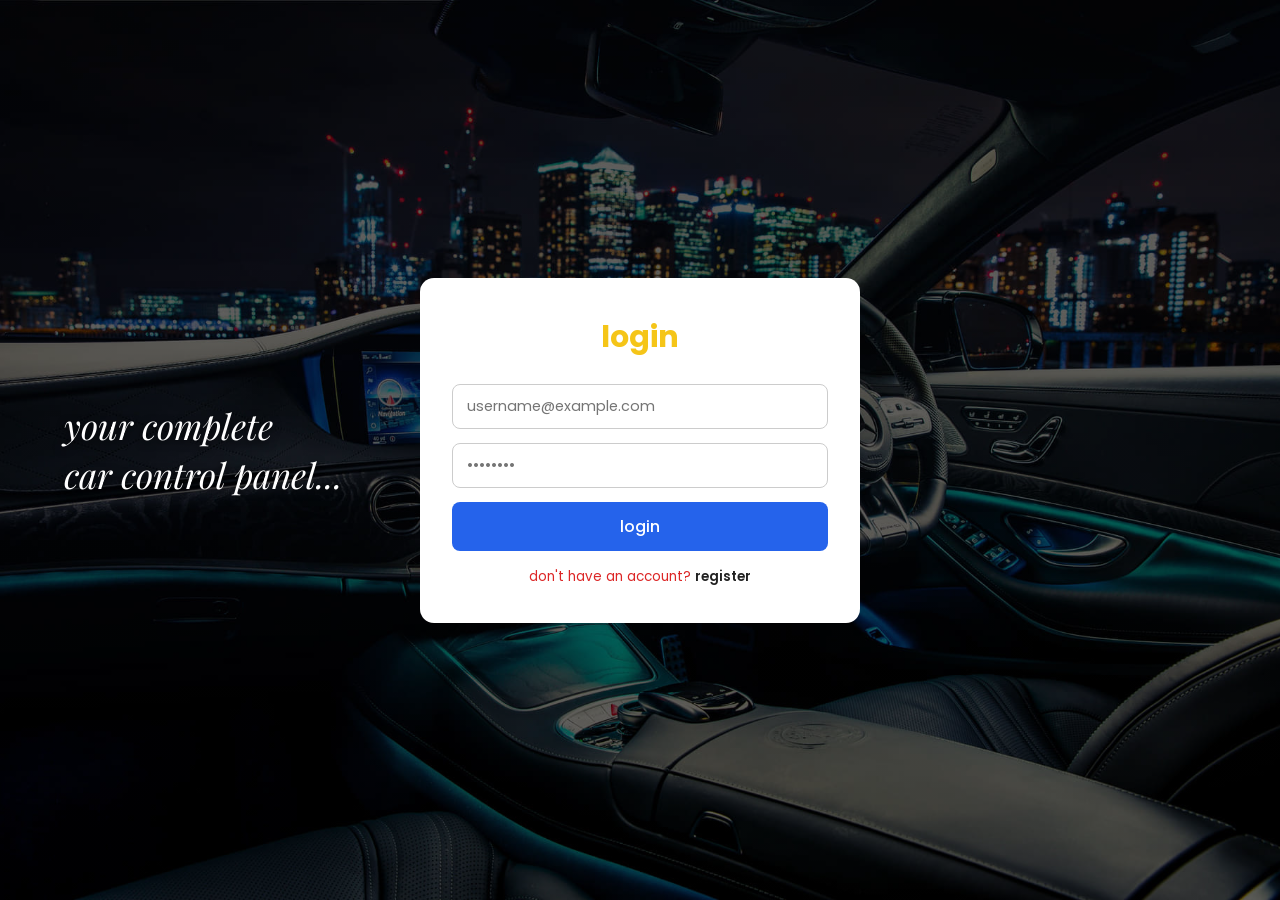
<file: index.html>
<!DOCTYPE html>
<html lang="en">
<head>
  <meta charset="UTF-8">
  <meta name="viewport" content="width=device-width, initial-scale=1.0">
  <title>Car Essentials – Login</title>
  <link rel="stylesheet" href="css/style.css">
</head>
<body>

  <p class="auth-bg-text">your complete<br>car control panel...</p>

  <div class="auth-page">
    <div class="auth-card">
      <h1 class="auth-title">login</h1>

      <div id="successMsg" class="success-msg"></div>

      <form id="loginForm" novalidate>
        <div class="form-group">
          <input type="text" id="email" class="form-input" placeholder="username@example.com">
          <span class="field-error" id="emailError">Please enter a valid email address</span>
        </div>
        <div class="form-group">
          <input type="password" id="password" class="form-input" placeholder="••••••••">
          <span class="field-error" id="passwordError">Password is required</span>
        </div>
        <button type="submit" class="btn btn-blue btn-full">login</button>
      </form>

      <div class="auth-link">
        don't have an account? <a href="register.html">register</a>
      </div>
    </div>
  </div>

  <script src="js/login.js"></script>
</body>
</html>
</file>
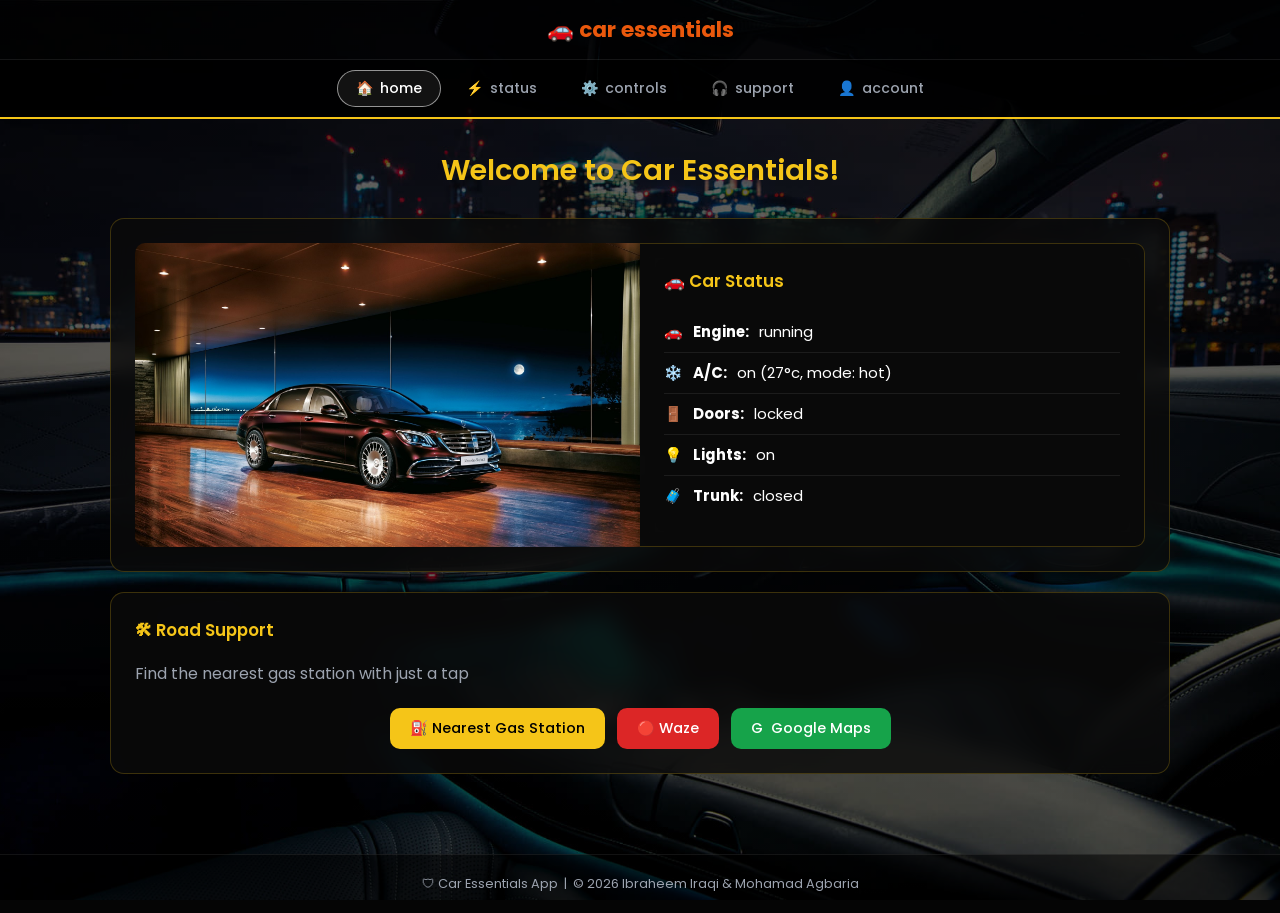
<file: home.html>
<!DOCTYPE html>
<html lang="en">
<head>
  <meta charset="UTF-8">
  <meta name="viewport" content="width=device-width, initial-scale=1.0">
  <title>Car Essentials – Home</title>
  <link rel="stylesheet" href="css/style.css">
</head>
<body>

  <div class="site-logo">🚗 car essentials</div>

  <nav class="navbar">
    <a href="home.html"     class="nav-link active">🏠 <span>home</span></a>
    <a href="status.html"   class="nav-link">⚡ <span>status</span></a>
    <a href="controls.html" class="nav-link">⚙️ <span>controls</span></a>
    <a href="support.html"  class="nav-link">🎧 <span>support</span></a>
    <a href="account.html"  class="nav-link">👤 <span>account</span></a>
  </nav>

  <main class="page-content">
    <h1 class="page-title">Welcome to Car Essentials!</h1>

    <div class="home-panel card">
      <div class="car-img-wrap">
        <img src="images/car.jpg" alt="Your Car"
             onerror="this.parentElement.innerHTML='<div class=\'car-img-placeholder\'>🚗</div>'">
      </div>
      <div class="card status-panel">
        <div class="card-title">🚗 Car Status</div>
        <ul class="status-list" id="statusList">
        </ul>
      </div>
    </div>

    <div class="card road-support-section">
      <div class="card-title">🛠 Road Support</div>
      <p style="color:var(--muted);margin-bottom:16px;">Find the nearest gas station with just a tap</p>
      <div class="quick-actions">
        <button class="btn btn-yellow" onclick="alert('Searching for the nearest gas station...')">⛽ Nearest Gas Station</button>
        <button class="btn btn-red" onclick="window.open('https://www.waze.com/live-map','_blank')">🔴 Waze</button>
        <button class="btn btn-green" onclick="window.open('https://www.google.com/maps','_blank')">G&nbsp; Google Maps</button>
      </div>
    </div>
  </main>

  <footer>
    🛡 Car Essentials App &nbsp;|&nbsp; © 2026 Ibraheem Iraqi &amp; Mohamad Agbaria
  </footer>

  <script src="data/carData.js"></script>
  <script src="js/home.js"></script>
</body>
</html>
</file>
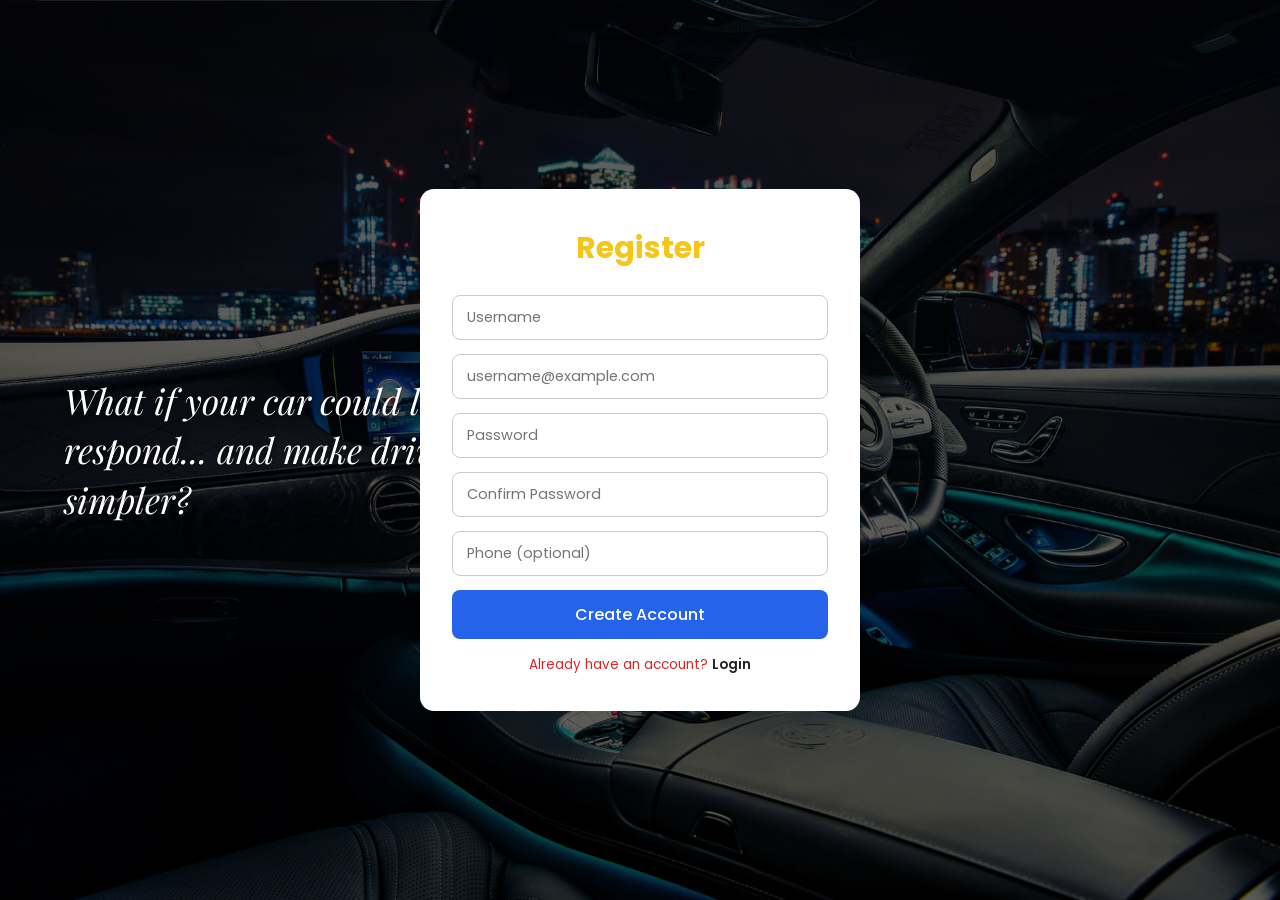
<file: register.html>
<!DOCTYPE html>
<html lang="en">
<head>
  <meta charset="UTF-8">
  <meta name="viewport" content="width=device-width, initial-scale=1.0">
  <title>Car Essentials – Register</title>
  <link rel="stylesheet" href="css/style.css">
</head>
<body>

  <p class="auth-bg-text">What if your car could listen... respond... and make driving simpler?</p>

  <div class="auth-page">
    <div class="auth-card">
      <h1 class="auth-title">Register</h1>

      <div id="successMsg" class="success-msg"></div>

      <form id="registerForm" novalidate>
        <div class="form-group">
          <input type="text" id="username" class="form-input" placeholder="Username">
          <span class="field-error" id="usernameError">Username is required</span>
        </div>
        <div class="form-group">
          <input type="email" id="email" class="form-input" placeholder="username@example.com">
          <span class="field-error" id="emailError">Please enter a valid email address</span>
        </div>
        <div class="form-group">
          <input type="password" id="password" class="form-input" placeholder="Password">
          <span class="field-error" id="passwordError">Password must be at least 6 characters</span>
        </div>
        <div class="form-group">
          <input type="password" id="confirmPassword" class="form-input" placeholder="Confirm Password">
          <span class="field-error" id="confirmError">Passwords do not match</span>
        </div>
        <div class="form-group">
          <input type="tel" id="phone" class="form-input" placeholder="Phone (optional)">
        </div>
        <button type="submit" class="btn btn-blue btn-full">Create Account</button>
      </form>

      <div class="auth-link">
        Already have an account? <a href="index.html">Login</a>
      </div>
    </div>
  </div>

  <script src="js/register.js"></script>
</body>
</html>
</file>
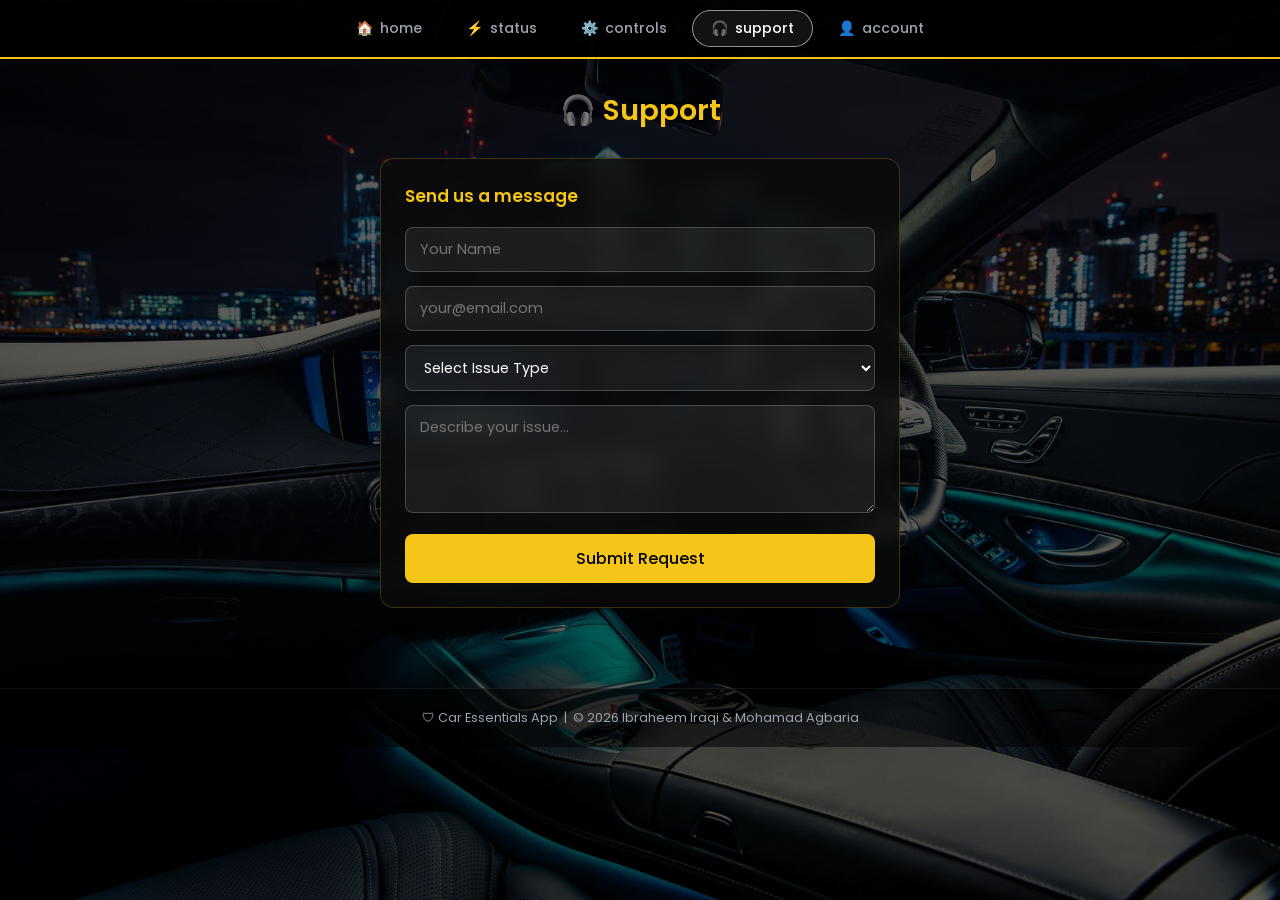
<file: support.html>
<!DOCTYPE html>
<html lang="en">
<head>
  <meta charset="UTF-8">
  <meta name="viewport" content="width=device-width, initial-scale=1.0">
  <title>Car Essentials – Support</title>
  <link rel="stylesheet" href="css/style.css">
</head>
<body>

  <nav class="navbar">
    <a href="home.html"     class="nav-link">🏠 <span>home</span></a>
    <a href="status.html"   class="nav-link">⚡ <span>status</span></a>
    <a href="controls.html" class="nav-link">⚙️ <span>controls</span></a>
    <a href="support.html"  class="nav-link active">🎧 <span>support</span></a>
    <a href="account.html"  class="nav-link">👤 <span>account</span></a>
  </nav>

  <main class="page-content">
    <h1 class="page-title">🎧 Support</h1>

    <div style="max-width:520px; margin:0 auto;">
      <div class="card">
        <div class="card-title">Send us a message</div>

        <div id="successMsg" class="success-msg"></div>

        <form id="supportForm" novalidate>
          <div class="form-group">
            <input type="text" id="name" class="form-input"
              placeholder="Your Name"
              style="background:rgba(255,255,255,0.07);color:#fff;border-color:rgba(255,255,255,0.2);">
            <span class="field-error" id="nameError">Name is required</span>
          </div>
          <div class="form-group">
            <input type="email" id="email" class="form-input"
              placeholder="your@email.com"
              style="background:rgba(255,255,255,0.07);color:#fff;border-color:rgba(255,255,255,0.2);">
            <span class="field-error" id="emailError">Please enter a valid email address</span>
          </div>
          <div class="form-group">
            <select id="issueType" class="form-input"
              style="background:rgba(255,255,255,0.07);color:#fff;border-color:rgba(255,255,255,0.2);">
              <option value="">Select Issue Type</option>
              <option value="technical">Technical Issue</option>
              <option value="billing">Billing</option>
              <option value="feature">Feature Request</option>
              <option value="other">Other</option>
            </select>
            <span class="field-error" id="issueError">Please select an issue type</span>
          </div>
          <div class="form-group">
            <textarea id="message" class="form-input" rows="4"
              placeholder="Describe your issue..."
              style="background:rgba(255,255,255,0.07);color:#fff;border-color:rgba(255,255,255,0.2);resize:vertical;"></textarea>
            <span class="field-error" id="messageError">Message must be at least 10 characters</span>
          </div>
          <button type="submit" class="btn btn-yellow btn-full">Submit Request</button>
        </form>
      </div>
    </div>
  </main>

  <footer>
    🛡 Car Essentials App &nbsp;|&nbsp; © 2026 Ibraheem Iraqi &amp; Mohamad Agbaria
  </footer>

  <script src="js/support.js"></script>
</body>
</html>
</file>
<file: css/style.css>
@import url('https://fonts.googleapis.com/css2?family=Poppins:wght@300;400;500;600;700&family=Playfair+Display:ital,wght@1,700&display=swap');

*, *::before, *::after { margin: 0; padding: 0; box-sizing: border-box; }

:root 
{
  --yellow:      #f5c518;
  --yellow-dark: #c9a000;
  --blue:        #2563eb;
  --red:         #dc2626;
  --green:       #16a34a;
  --orange:      #ea580c;
  --bg:          #0c0c0c;
  --card-bg:     rgba(10, 10, 10, 0.80);
  --card-border: rgba(245, 197, 24, 0.22);
  --text:        #ffffff;
  --muted:       #9ca3af;
  --nav-bg:      rgba(0, 0, 0, 0.90);
}

body 
{
  font-family: 'Poppins', sans-serif;
  color: var(--text);
  min-height: 100vh;
  background-color: var(--bg);
  background-image:
    linear-gradient(rgba(0,0,0,0.62), rgba(0,0,0,0.62)),
    url('../images/car-bg.jpg');
  background-size: cover;
  background-position: center;
  background-attachment: fixed;
}

a { text-decoration: none; }

/* Logo */
.site-logo 
{
  display: flex;
  justify-content: center;
  align-items: center;
  gap: 10px;
  padding: 13px 20px;
  font-size: 1.35rem;
  font-weight: 700;
  color: var(--orange);
  background: rgba(0,0,0,0.65);
  border-bottom: 1px solid rgba(255,255,255,0.08);
  position: relative;
}

.logout-btn 
{
  position: absolute;
  right: 20px;
  padding: 6px 16px;
  background: var(--red);
  color: #fff;
  border: none;
  border-radius: 6px;
  cursor: pointer;
  font-family: 'Poppins', sans-serif;
  font-size: 0.85rem;
  font-weight: 500;
  transition: background 0.2s;
}
.logout-btn:hover { background: #b91c1c; }

/* NavigationBar */
.navbar 
{
  display: flex;
  justify-content: center;
  align-items: center;
  gap: 6px;
  padding: 10px 16px;
  background: var(--nav-bg);
  border-bottom: 2px solid var(--yellow);
  flex-wrap: wrap;
  position: sticky;
  top: 0;
  z-index: 100;
}

.nav-link 
{
  display: flex;
  align-items: center;
  gap: 6px;
  padding: 7px 18px;
  border-radius: 20px;
  color: var(--muted);
  font-size: 0.88rem;
  font-weight: 500;
  transition: all 0.2s;
  border: 1px solid transparent;
}
.nav-link:hover { color: var(--text); background: rgba(255,255,255,0.08); }
.nav-link.active 
{
  background: rgba(20,20,20,0.9);
  color: var(--text);
  border: 1px solid rgba(255,255,255,0.55);
}

/* Layout */
.page-content 
{
  max-width: 1100px;
  margin: 0 auto;
  padding: 30px 20px 40px;
}

.page-title 
{
  text-align: center;
  font-size: 1.8rem;
  font-weight: 600;
  color: var(--yellow);
  margin-bottom: 26px;
}

.card 
{
  background: var(--card-bg);
  border: 1px solid var(--card-border);
  border-radius: 14px;
  padding: 24px;
  backdrop-filter: blur(10px);
}

.card-title 
{
  font-size: 1.05rem;
  font-weight: 600;
  color: var(--yellow);
  margin-bottom: 18px;
  display: flex;
  align-items: center;
  gap: 8px;
}

/* Buttons */
.btn 
{
  padding: 10px 20px;
  border: none;
  border-radius: 8px;
  font-family: 'Poppins', sans-serif;
  font-weight: 500;
  font-size: 0.9rem;
  cursor: pointer;
  transition: all 0.2s;
}
.btn-full { width: 100%; padding: 12px; font-size: 1rem; }
.btn-blue  { background: var(--blue);   color: #fff; }
.btn-blue:hover  { background: #1d4ed8; }
.btn-yellow { background: var(--yellow); color: #000; }
.btn-yellow:hover { background: var(--yellow-dark); }
.btn-red   { background: var(--red);    color: #fff; }
.btn-red:hover   { background: #b91c1c; }
.btn-green { background: var(--green);  color: #fff; }
.btn-green:hover { background: #15803d; }

/* Pages */
.auth-bg-text 
{
  position: fixed;
  top: 50%;
  left: 5%;
  transform: translateY(-50%);
  max-width: 38%;
  font-family: 'Playfair Display', Georgia, serif;
  font-style: italic;
  font-size: clamp(1.4rem, 3vw, 2.2rem);
  color: #fff;
  line-height: 1.4;
  text-shadow: 0 2px 8px rgba(0,0,0,0.8);
  pointer-events: none;
}

.auth-page 
{
  display: flex;
  justify-content: center;
  align-items: center;
  min-height: 100vh;
  padding: 20px;
}

.auth-card 
{
  background: #fff;
  border-radius: 14px;
  padding: 36px 32px;
  width: 100%;
  max-width: 440px;
  color: #333;
  position: relative;
  z-index: 1;
}

.auth-title 
{
  text-align: center;
  font-size: 1.9rem;
  font-weight: 700;
  color: var(--yellow);
  margin-bottom: 24px;
}

.form-group { margin-bottom: 14px; }

.form-input 
{
  width: 100%;
  padding: 11px 14px;
  border: 1px solid #ccc;
  border-radius: 8px;
  font-family: 'Poppins', sans-serif;
  font-size: 0.9rem;
  outline: none;
  transition: border-color 0.2s, box-shadow 0.2s;
  background: #fff;
  color: #333;
}
.form-input:focus 
{
  border-color: var(--yellow);
  box-shadow: 0 0 0 3px rgba(245,197,24,0.18);
}
.form-input.input-error { border-color: var(--red); }

.field-error 
{
  color: var(--red);
  font-size: 0.76rem;
  margin-top: 4px;
  display: none;
}
.field-error.visible { display: block; }

.success-msg 
{
  background: #d1fae5;
  color: #065f46;
  border: 1px solid #6ee7b7;
  border-radius: 8px;
  padding: 10px 14px;
  text-align: center;
  font-size: 0.88rem;
  display: none;
  margin-bottom: 14px;
}
.success-msg.visible { display: block; }

.auth-link 
{
  text-align: center;
  margin-top: 16px;
  font-size: 0.84rem;
  color: var(--red);
}
.auth-link a { color: #222; font-weight: 600; }

/* Home Page */
.home-panel 
{
  display: grid;
  grid-template-columns: 1fr 1fr;
  gap: 0;
  margin-bottom: 20px;
}

.car-img-wrap 
{
  border-radius: 10px 0 0 10px;
  overflow: hidden;
  background: rgba(0,0,0,0.3);
  min-height: 200px;
  display: flex;
  align-items: center;
  justify-content: center;
}

.car-img-wrap img 
{
  width: 100%;
  height: 100%;
  object-fit: cover;
  display: block;
}

.car-img-placeholder 
{
  font-size: 5rem;
  opacity: 0.5;
}

.status-panel 
{
  border-radius: 0 10px 10px 0;
  border-left: none;
}

.status-list { list-style: none; }
.status-list li 
{
  padding: 9px 0;
  border-bottom: 1px solid rgba(255,255,255,0.08);
  display: flex;
  align-items: center;
  gap: 10px;
  font-size: 0.93rem;
}
.status-list li:last-child { border-bottom: none; }

.quick-actions 
{
  display: flex;
  gap: 12px;
  flex-wrap: wrap;
  justify-content: center;
  margin-top: 22px;
}
.quick-actions .btn { border-radius: 10px; }

/* Controls Page */
.controls-grid 
{
  display: grid;
  grid-template-columns: repeat(3, 1fr);
  gap: 16px;
}

.control-card 
{
  background: rgba(18,18,18,0.85);
  border: 1px solid rgba(255,255,255,0.13);
  border-radius: 14px;
  padding: 22px 16px;
  text-align: center;
  cursor: pointer;
  transition: all 0.25s;
  user-select: none;
}
.control-card:hover 
{
  border-color: rgba(255,255,255,0.35);
  background: rgba(35,35,35,0.9);
}

.control-card.active 
{
  background: rgba(245,197,24,0.12);
  border-color: var(--yellow);
}

.control-card h3 
{
  font-size: 0.92rem;
  font-weight: 600;
  margin-bottom: 10px;
  color: var(--text);
}

.control-icon { font-size: 2.2rem; margin: 8px 0; }
.control-status { font-size: 0.8rem; color: var(--muted); margin-top: 6px; }

/* Status Page */
.telemetry-grid 
{
  display: grid;
  grid-template-columns: repeat(4, 1fr);
  gap: 16px;
}

.telemetry-item 
{
  background: var(--card-bg);
  border: 1px solid var(--card-border);
  border-radius: 12px;
  padding: 20px 14px;
  text-align: center;
  backdrop-filter: blur(8px);
}

.telemetry-label 
{
  font-size: 0.78rem;
  color: var(--muted);
  font-weight: 500;
  margin-bottom: 8px;
  text-transform: uppercase;
  letter-spacing: 0.04em;
}

.telemetry-value 
{
  font-size: 1.55rem;
  font-weight: 700;
  color: var(--yellow);
  line-height: 1;
}

.telemetry-unit 
{
  font-size: 0.78rem;
  color: var(--muted);
  display: block;
  margin-top: 4px;
}

/* Account Page */
.account-grid 
{
  display: grid;
  grid-template-columns: 1fr 1fr;
  gap: 20px;
}

.profile-field 
{
  padding: 6px 0;
  font-size: 0.93rem;
  border-bottom: 1px solid rgba(255,255,255,0.07);
}

.profile-field:last-of-type { border-bottom: none; }
.profile-field strong { color: var(--text); }
.profile-field span { color: var(--muted); }

.toast 
{
  position: fixed;
  bottom: 24px;
  right: 24px;
  background: rgba(12,12,12,0.96);
  border: 1px solid var(--yellow);
  border-radius: 30px;
  padding: 12px 22px;
  color: var(--text);
  font-size: 0.9rem;
  z-index: 9999;
  transform: translateY(70px);
  opacity: 0;
  transition: all 0.3s ease;
  pointer-events: none;
  max-width: 320px;
}
.toast.show { transform: translateY(0); opacity: 1; }

/* Footer */
footer 
{
  text-align: center;
  padding: 20px;
  color: var(--muted);
  font-size: 0.8rem;
  background: rgba(0,0,0,0.55);
  border-top: 1px solid rgba(255,255,255,0.07);
  margin-top: 40px;
}

/* Responsive */
@media (max-width: 900px) 
{
  .telemetry-grid { grid-template-columns: repeat(2, 1fr); }
}

@media (max-width: 768px) 
{
  .controls-grid { grid-template-columns: repeat(2, 1fr); }
  .home-panel { grid-template-columns: 1fr; }
  .car-img-wrap { border-radius: 10px 10px 0 0; max-height: 200px; }
  .status-panel { border-radius: 0 0 10px 10px; border-left: 1px solid var(--card-border); }
  .account-grid { grid-template-columns: 1fr; }
  .auth-bg-text { display: none; }
  .page-title { font-size: 1.4rem; }
}

@media (max-width: 520px) 
{
  .controls-grid { grid-template-columns: repeat(2, 1fr); }
  .telemetry-grid { grid-template-columns: repeat(2, 1fr); }
  .auth-card { padding: 24px 18px; }
  .nav-link { padding: 6px 10px; font-size: 0.8rem; }
  .quick-actions { flex-direction: column; align-items: stretch; }
  .quick-actions .btn { text-align: center; }
}
</file>
